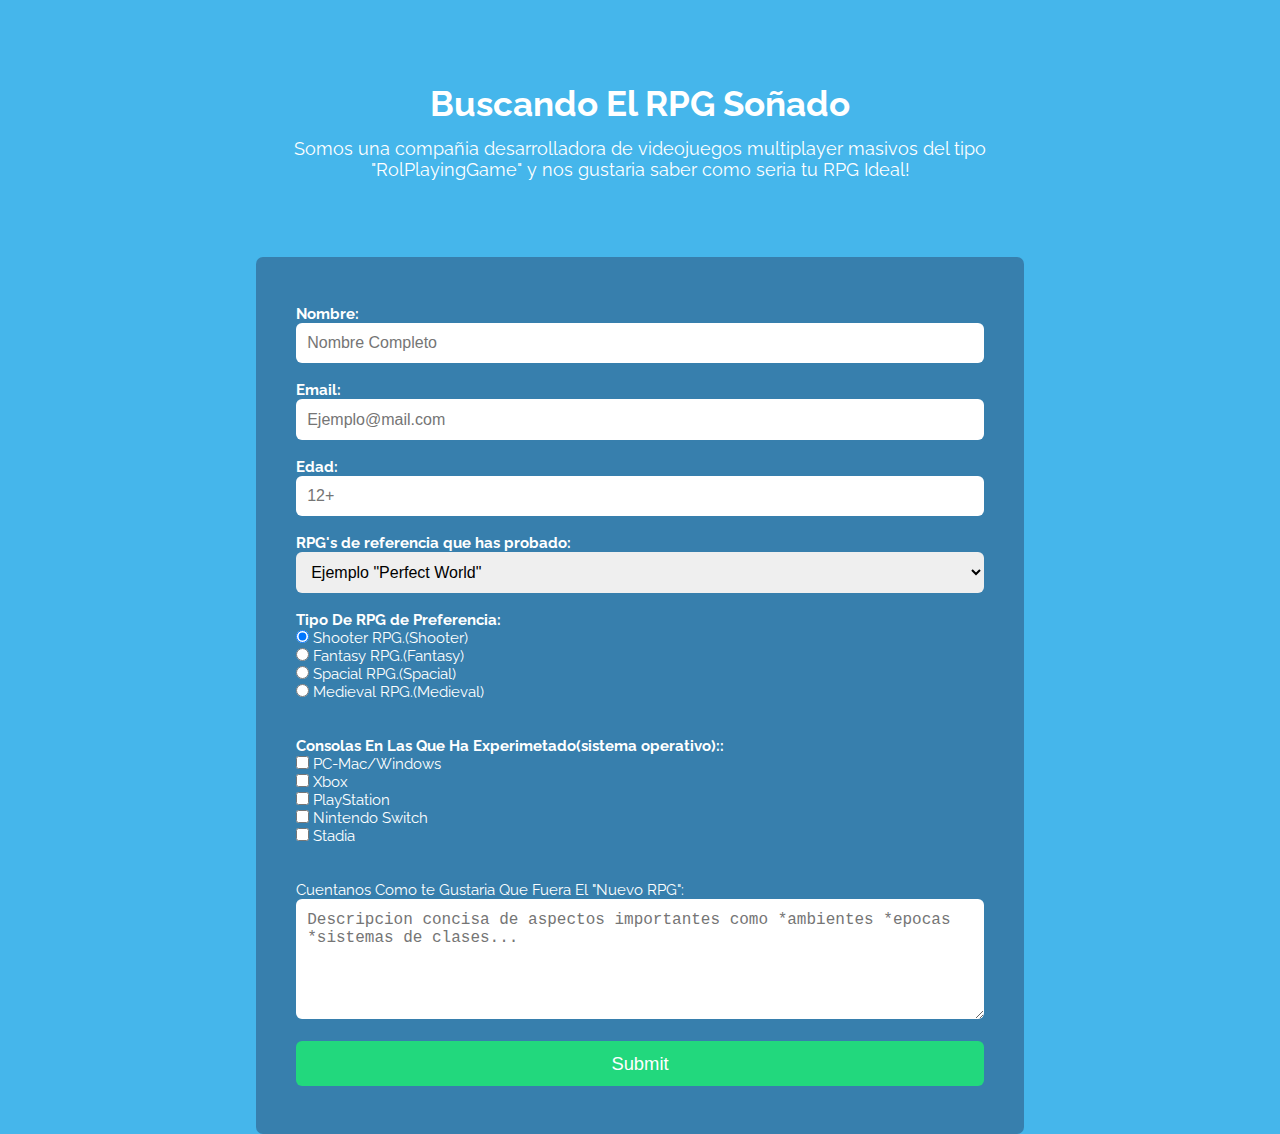
<file: Formulario de Encuesta/index.html>
<!DOCTYPE html>
<html lang="en">
<head>
    <meta charset="UTF-8">
    <meta name="viewport" content="width=device-width, initial-scale=1.0">
    <title>Encuesta Para Mejor MMO</title>
    <link rel="stylesheet" type="text/css" href="./style.css">
</head>
<body>
    <div id="heading">
    <h1 id=title>Buscando El RPG Soñado</h1>
    <p id="description">Somos una compañia desarrolladora de videojuegos multiplayer masivos del tipo "RolPlayingGame" y nos gustaria saber como seria tu RPG Ideal!</p>
    </div>
    <div id="main">
        <form id="survey-form">
        <div id="input-fields">
            <label id="Nombre-label"><b>Nombre:</b></label>
            <input id="Nombre" type="Nombre" name="Nombre" class="form" required placeholder="Nombre Completo"><br>
            <br>
            <label id="email-label"><b>Email:</b></label>
            <input id="email" type="email" name="email" class="form" required placeholder="Ejemplo@mail.com"><br>
            <br>
            <label id="number-label"><b>Edad:</b></label>
            <input id="number" type="number" name="number" class="form" min="5" max="99" placeholder="12+">
         </div>
         <div id="dropdown-div"><br>
            <label id="dropdown-label"><strong>RPG's de referencia que has probado: </strong></label><br>
            <select id="dropdown" name="code-lang" class="form">
                <option value="EJ.">Ejemplo "Perfect World"</option>
                <option value="WoW Classic">WoW Classic</option>
                <option value="Metin">Metin</option>
                <option value="RS">Runescape/RS3</option>
                <option value="GI">Genshin Impact</option>
                <option value="RoM">Runes Of Magic</option>
                <option value="M&B">Mount & Blade</option>
                <option value="Tera">Tera</option>
                <option value="SK">Skyrim</option>
            </select>
         </div>
         <div id="button-area">
             <br>
            <label id="job-label"><b>Tipo De RPG de Preferencia:</b></label><br>
            <input type="radio" class="radio-inline" name="gender" value="Shooter" checked> Shooter RPG.(Shooter)<br>
            <input type="radio" class="radio-inline" name="gender" value="Fantasy"> Fantasy RPG.(Fantasy)<br>
            <input type="radio" class="radio-inline" name="gender" value="Spacial"> Spacial RPG.(Spacial)<br>
            <input type="radio" class="radio-inline" name="gender" value="Medieval"> Medieval RPG.(Medieval)
          </div>
          
          <div id="button-area"><br><br>
            <label id="os-label"><b>Consolas En Las Que Ha Experimetado(sistema operativo)::</b></label><br>
            <input type="checkbox" name="tech1" value="PC"> PC-Mac/Windows<br>
            <input type="checkbox" name="tech2" value="Xbox"> Xbox<br>
            <input type="checkbox" name="tech3" value="PlayStation"> PlayStation<br>
            <input type="checkbox" name="tech3" value="NSwitch"> Nintendo Switch<br>
            <input type="checkbox" name="tech3" value="Stadia"> Stadia<br>
          </div>

          <div id="ending"><br><br>
            <label id="comments-label">Cuentanos Como te Gustaria Que Fuera El "Nuevo RPG":</label><br>
            <textarea style= height:120px;" class="form" placeholder="Descripcion concisa de aspectos importantes como *ambientes *epocas *sistemas de clases..."></textarea><br><br>
            <input id="submit" type="submit"  class="form">
          </div>
        </form>
    </div>

</body>
<script src="https://cdn.freecodecamp.org/testable-projects-fcc/v1/bundle.js"></script>
</html>
</file>
<file: Formulario de Encuesta/style.css>
/* google font */
@import url('https://fonts.googleapis.com/css2?family=Raleway&display=swap');

/* css reset */
  *{
    margin: 0;
    padding: 0;
    box-sizing: border-box;
  }

  body {
    font-family: 'Raleway', sans-serif;
    background-image: url("https://images3.alphacoders.com/874/874323.jpg");
    width: 100%;
    height: auto;
    background-repeat: no-repeat;
    background-size: cover;
    background-color: #45b6eb;
    color: #fff;
    font-size: 1.2vw;
   }

  #heading {
    max-width: 750px;
    margin: 4rem auto;
    padding: .6rem;
  }
  #main {
      padding: 0% 20% 0% 20%;
  }

  #title {
    font-size: 2.2rem;
    text-align: center;
    line-height: 1.2;
    padding: .6rem;
  }

  #description {
    font-size: 1.1rem;
    text-align: center;
    padding: .2rem;
  }

  #survey-form {
    background-color: #2222425d;
    padding: 3rem 2.5rem;
    border-radius: 7px;
  }

  #submit {
    background: #22d87d;
    color: #fff;
    padding: .7rem;
    font-size: 1.15rem;
    cursor: pointer;
  }

  #submit:hover {
    background: rgb(9, 168, 89);
  }

.form {
  width: 100%;
  padding: .7rem;
  border-radius: 6px;
  font-size: 1.0rem;
  border: none;
}

  @media only screen and (max-width:480px){

  #main {
    padding: 0% 0% 0% 0%;
    }
  }
</file>
